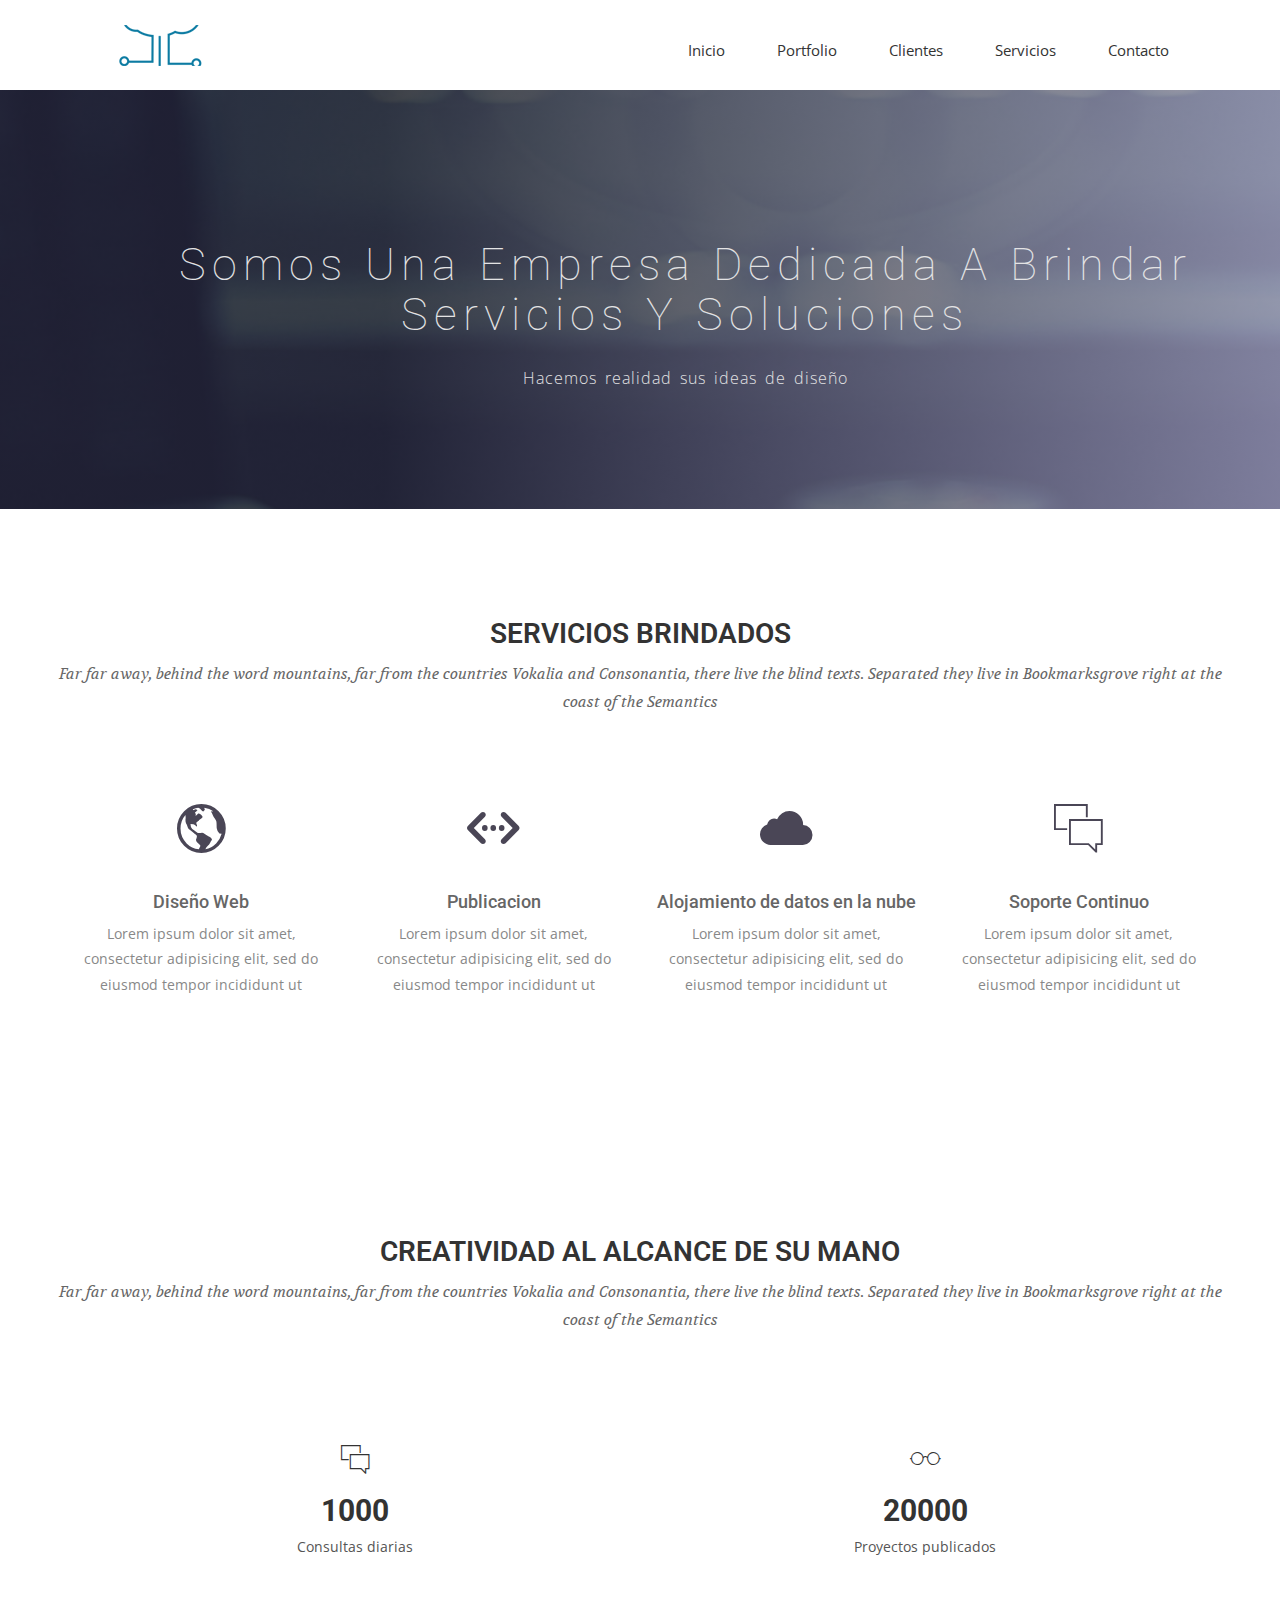
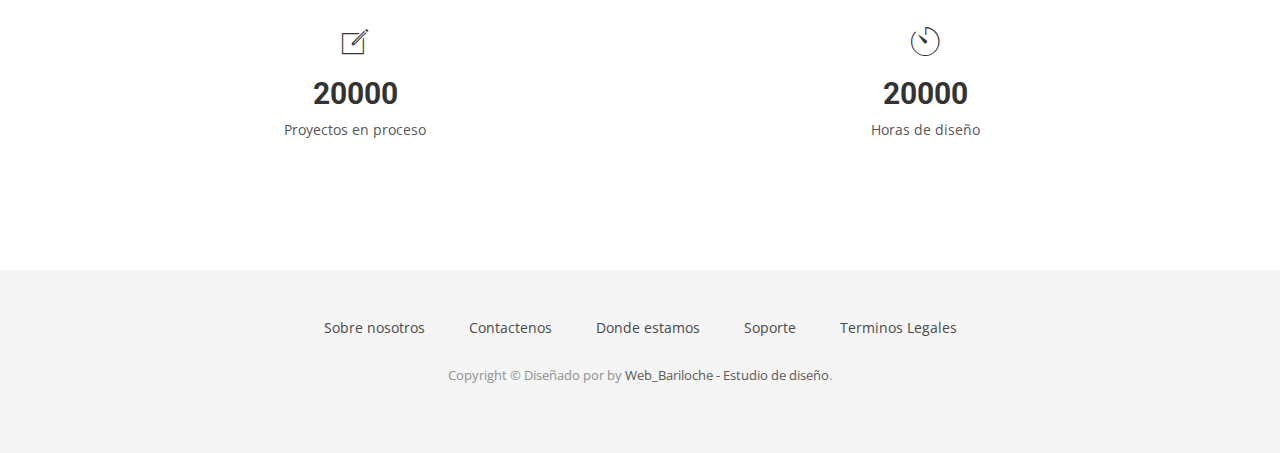
<file: servicios.html>
<!DOCTYPE html>
<html class="no-js">
  <head>
    <meta charset="utf-8">
    <meta http-equiv="X-UA-Compatible" content="IE=edge">
    <title>Servicios</title>
    <meta name="description" content="La solucion a sus requerimientos de diseño Web">
    <meta name="viewport" content="width=device-width, initial-scale=1">
    <!-- Place favicon.ico and apple-touch-icon.png in the root directory -->
    
    <!-- CSS -->
    <link rel="stylesheet" href="css/owl.carousel.css">
    <link rel="stylesheet" href="css/bootstrap.min.css">
    <link rel="stylesheet" href="css/font-awesome.min.css">
    <link rel="stylesheet" href="css/style.css">
    <link rel="stylesheet" href="css/ionicons.min.css">
    <link rel="stylesheet" href="css/animate.css">
    <link rel="stylesheet" href="css/responsive.css">
    
    <!-- Js -->
    <script src="js/vendor/modernizr-2.6.2.min.js"></script>
    <script src="//ajax.googleapis.com/ajax/libs/jquery/1.10.2/jquery.min.js"></script>
    <script>window.jQuery || document.write('<script src="js/vendor/jquery-1.10.2.min.js"><\/script>')</script>
    <script src="js/bootstrap.min.js"></script>
    <script src="js/owl.carousel.min.js"></script>
    <script src="js/min/waypoints.min.js"></script>
    <script src="js/jquery.counterup.js"></script>
    <script src="js/plugins.js"></script>
    <script src="js/main.js"></script>
  </head>
  <body>




    <!-- Header Start -->
    <header>
        <div class="container">
            <div class="row">
                <div class="col-md-12">
                            <!-- header Nav Start -->
                    <nav class="navbar navbar-default">
                      <div class="container-fluid">
                        <!-- Brand and toggle get grouped for better mobile display -->
                        <div class="navbar-header">
                          <button type="button" class="navbar-toggle collapsed" data-toggle="collapse" data-target="#bs-example-navbar-collapse-1">
                            <span class="sr-only">Toggle navigation</span>
                            <span class="icon-bar"></span>
                            <span class="icon-bar"></span>
                            <span class="icon-bar"></span>
                          </button>
                          <a class="navbar-brand" href="index.html">
                              <img src="img/logo.png" alt="Logo">
                          </a>
                        </div>

                        <!-- Collect the nav links, forms, and other content for toggling -->
                        <div class="collapse navbar-collapse" id="bs-example-navbar-collapse-1">
                          <ul class="nav navbar-nav navbar-right">
                            <li><a href="index.html">Inicio</a></li>
                            <li><a href="work.html">Portfolio</a></li>
                            <li><a href="clients.html">Clientes</a></li>
                            <li><a href="servicios.html">Servicios</a></li>
                            <li><a href="contact.html">Contacto</a></li>
                          </ul>
                        </div><!-- /.navbar-collapse -->
                      </div><!-- /.container-fluid -->
                    </nav>
                </div>
            </div>
        </div>
    </header><!-- header close -->
    
        <!-- Slider Start -->
    <section id="global-header">
        <div class="container">
            <div class="row">
                <div class="col-md-12">
                    <div class="block">
                        <h1>Somos una empresa dedicada a brindar servicios y soluciones</h1>
                        <p>Hacemos realidad sus ideas de diseño</p>
                    </div>
                </div>
            </div>
        </div>
    </section>
        <!-- Service Start -->
    <section id="service">
      <div class="container">
        <div class="row">
          <div class="section-title">
            <h2>Servicios Brindados</h2>
            <p>Far far away, behind the word mountains, far from the countries Vokalia and Consonantia, there live the blind texts. Separated they live in Bookmarksgrove right at the coast of the Semantics</p>
          </div>
        </div>
        <div class="row ">
          <div class="col-sm-6 col-md-3">
            <div class="service-item">
              <i class="ion-android-globe"></i>
              <h4>Diseño Web</h4>
              <p>Lorem ipsum dolor sit amet, consectetur adipisicing elit, sed do eiusmod tempor incididunt ut </p>
            </div>
          </div>
          <div class="col-sm-6 col-md-3">
            <div class="service-item">
              <i class="ion-code-working"></i>
              <h4>Publicacion</h4>
              <p>Lorem ipsum dolor sit amet, consectetur adipisicing elit, sed do eiusmod tempor incididunt ut </p>
            </div>
          </div>
          <div class="col-sm-6 col-md-3">
            <div class="service-item">
              <i class="ion-ios-cloud"></i>
              <h4>Alojamiento de datos en la nube</h4>
              <p>Lorem ipsum dolor sit amet, consectetur adipisicing elit, sed do eiusmod tempor incididunt ut </p>
            </div>
          </div>
          <div class="col-sm-6 col-md-3">
            <div class="service-item">
              <i class="ion-ios-chatboxes-outline"></i>
              <h4>Soporte Continuo</h4>
              <p>Lorem ipsum dolor sit amet, consectetur adipisicing elit, sed do eiusmod tempor incididunt ut </p>
            </div>
          </div>
        </div>
      </div>
    </section>
    <!-- Call to action Start -->
   
    <!-- Content Start -->
    <section id="testimonial">
      <div class="container">
        <div class="row">
          <div class="section-title text-center">
            <h2>Creatividad al alcance de su mano</h2>
            <p>Far far away, behind the word mountains, far from the countries Vokalia and Consonantia, there live the blind texts. Separated they live in Bookmarksgrove right at the coast of the Semantics</p>
          </div>
        </div>
        <div class="row">
          <div class="col-md-12">
            <div class="block">
              <ul class="counter-box clearfix">
                <li>
                  <div class="block">
                    <i class="ion-ios-chatboxes-outline"></i>
                    <h4 class="counter">1000</h4>
                    <span>Consultas diarias</span>
                  </div>
                </li>
                <li>
                  <div class="block">
                    <i class="ion-ios-glasses-outline"></i>
                    <h4 class="counter">20000</h4>
                    <span>Proyectos publicados</span>
                  </div>
                </li>
                <li>
                  <div class="block">
                    <i class="ion-ios-compose-outline"></i>
                    <h4 class="counter">20000</h4>
                    <span>Proyectos en proceso</span>
                  </div>
                </li>
                <li>
                  <div class="block">
                    <i class="ion-ios-timer-outline"></i>
                    <h4 class="counter">20000</h4>
                    <span>Horas de diseño</span>
                  </div>
                </li>

              </ul>
            </div>
          </div>
          
          </div>
        </div>
      </div>
    </section>


    <!-- footer Start -->
    <footer>
        <div class="container">
            <div class="row">
                <div class="col-md-12">
                  <div class="footer-manu">
                    <ul>
                      <li><a href="#">Sobre nosotros</a></li>
                <li><a href="#">Contactenos</a></li>
                <li><a href="#">Donde estamos</a></li>
                <li><a href="#">Soporte</a></li>
                <li><a href="#">Terminos Legales</a></li>
              </ul>
            </div>
            <p>Copyright &copy; Diseñado por by <a href="#/">Web_Bariloche - Estudio de diseño</a>.</p>
                </div>
            </div>
        </div>
    </footer>



<script>document.write('<script src="http://' + (location.host || 'localhost').split(':')[0] + ':35729/livereload.js?snipver=1"></' + 'script>')</script>
        
    </body>
</html>
</file>
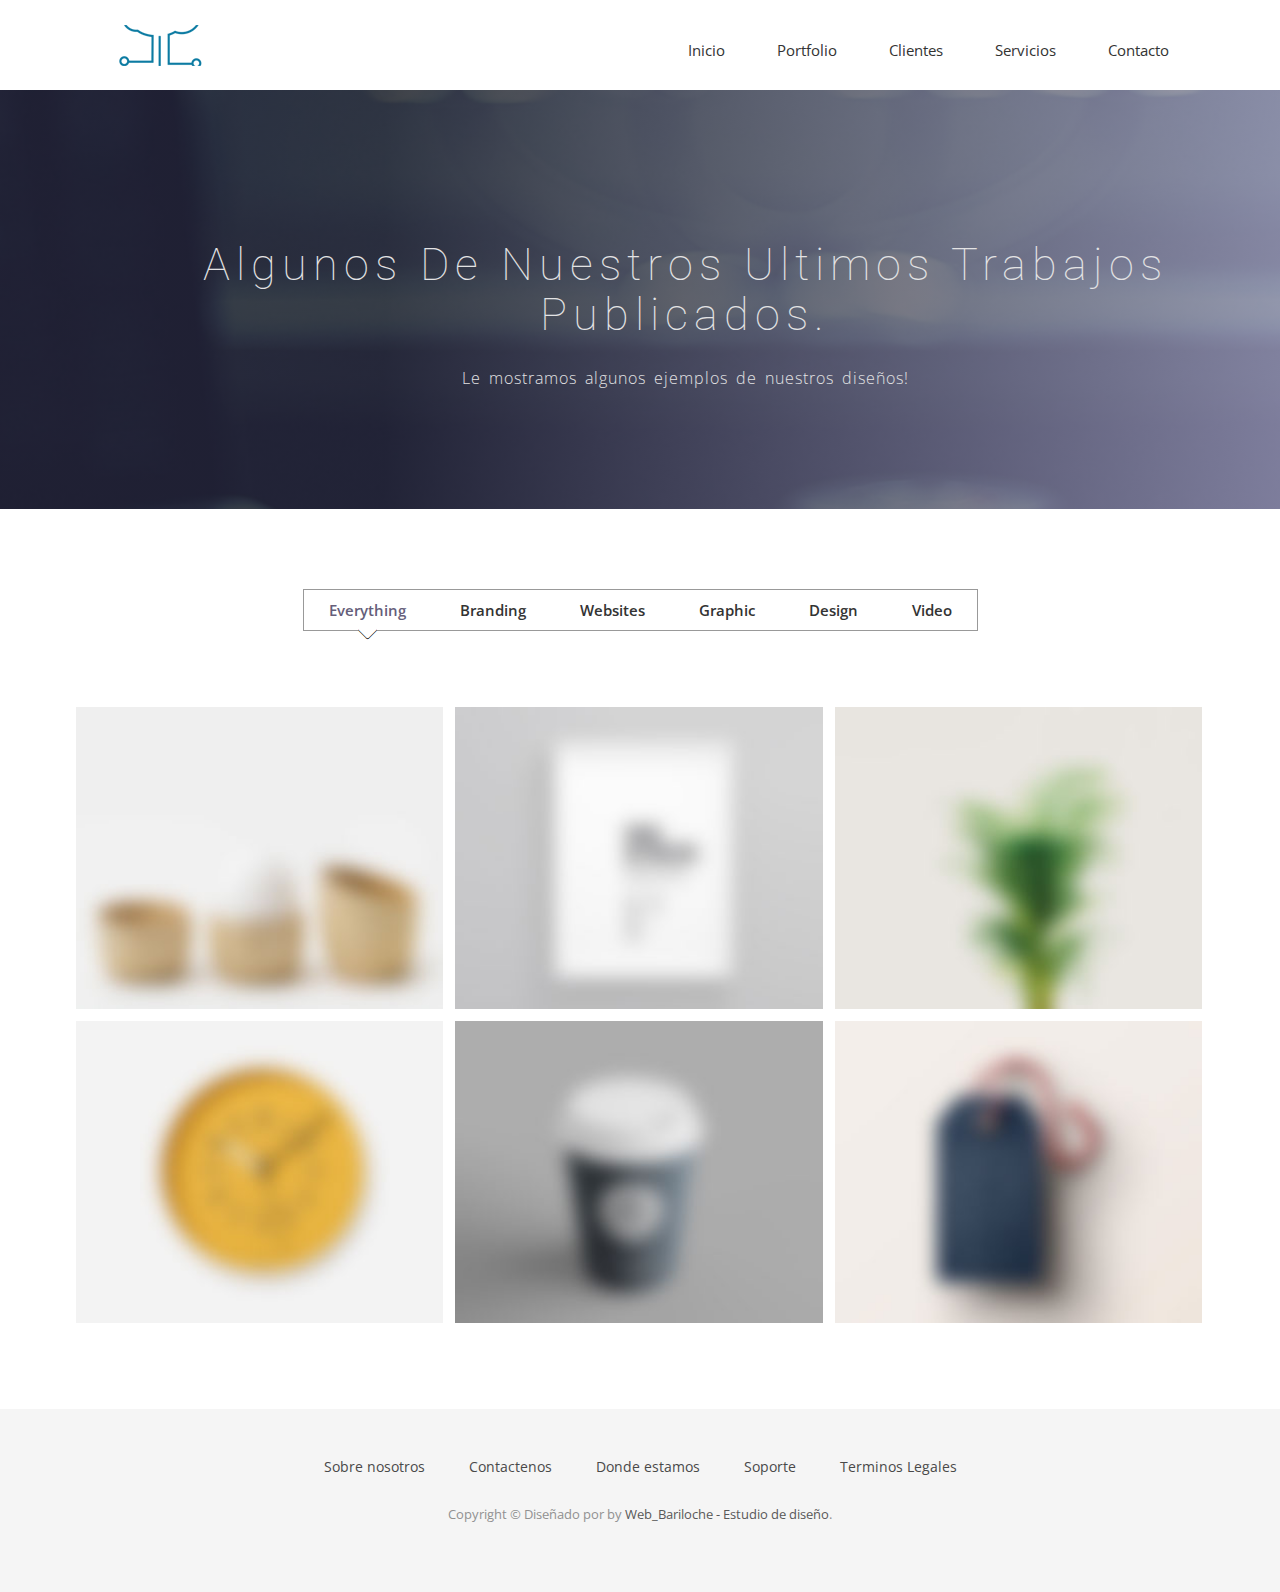
<file: work.html>
<!DOCTYPE html>
<html class="no-js">
  <head>
    <meta charset="utf-8">
    <meta http-equiv="X-UA-Compatible" content="IE=edge">
    <title>Portfolio</title>
    <meta name="description" content="La solucion a sus requerimientos de diseño Web">
    <meta name="viewport" content="width=device-width, initial-scale=1">
    <!-- Place favicon.ico and apple-touch-icon.png in the root directory -->
    
    <!-- CSS -->
    <link rel="stylesheet" href="css/owl.carousel.css">
    <link rel="stylesheet" href="css/bootstrap.min.css">
    <link rel="stylesheet" href="css/font-awesome.min.css">
    <link rel="stylesheet" href="css/style.css">
    <link rel="stylesheet" href="css/ionicons.min.css">
    <link rel="stylesheet" href="css/animate.css">
    <link rel="stylesheet" href="css/responsive.css">
    
    <!-- Js -->
    <script src="js/vendor/modernizr-2.6.2.min.js"></script>
    <script src="//ajax.googleapis.com/ajax/libs/jquery/1.10.2/jquery.min.js"></script>
    <script>window.jQuery || document.write('<script src="js/vendor/jquery-1.10.2.min.js"><\/script>')</script>
    <script src="js/bootstrap.min.js"></script>
    <script src="js/owl.carousel.min.js"></script>
    <script src="js/min/waypoints.min.js"></script>
    <script src="js/jquery.counterup.js"></script>
    <script src="js/plugins.js"></script>
    <script src="js/main.js"></script>
  </head>
  <body>




    <!-- Header Start -->
    <header>
        <div class="container">
            <div class="row">
                <div class="col-md-12">
                            <!-- header Nav Start -->
                    <nav class="navbar navbar-default">
                      <div class="container-fluid">
                        <!-- Brand and toggle get grouped for better mobile display -->
                        <div class="navbar-header">
                          <button type="button" class="navbar-toggle collapsed" data-toggle="collapse" data-target="#bs-example-navbar-collapse-1">
                            <span class="sr-only">Toggle navigation</span>
                            <span class="icon-bar"></span>
                            <span class="icon-bar"></span>
                            <span class="icon-bar"></span>
                          </button>
                          <a class="navbar-brand" href="index.html">
                              <img src="img/logo.png" alt="Logo">
                          </a>
                        </div>

                        <!-- Collect the nav links, forms, and other content for toggling -->
                        <div class="collapse navbar-collapse" id="bs-example-navbar-collapse-1">
                          <ul class="nav navbar-nav navbar-right">
                            <li><a href="index.html">Inicio</a></li>
                             <li><a href="work.html">Portfolio</a></li>
                             <li><a href="clients.html">Clientes</a></li>
                             <li><a href="servicios.html">Servicios</a></li>
                             <li><a href="contact.html">Contacto</a></li>
                          </ul>
                        </div><!-- /.navbar-collapse -->
                      </div><!-- /.container-fluid -->
                    </nav>
                </div>
            </div>
        </div>
    </header><!-- header close -->
    
        <!-- Slider Start -->
    <section id="global-header">
        <div class="container">
            <div class="row">
                <div class="col-md-12">
                    <div class="block">
                        <h1>Algunos de nuestros ultimos trabajos publicados.</h1>
                        <p>Le mostramos algunos ejemplos de nuestros diseños!</p>
                    </div>
                </div>
            </div>
        </div>
    </section>
        <!-- Portfolio Start -->
    <section id="portfolio-work">
        <div class="container">
            <div class="row">
              <div class="col-md-12">
                <div class="block">
                  <div class="portfolio-menu">
                    <ul>
                        <li class="filter" data-filter="all">Everything</li>
                        <li class="filter" data-filter=".Branding">Branding</li>
                        <li class="filter" data-filter=".Websites">Websites</li>
                        <li class="filter" data-filter=".Graphic">Graphic</li>
                        <li class="filter" data-filter=".design">design</li>
                        <li class="filter" data-filter=".Video">Video</li>
                    </ul>
                  </div>
                  <div class="portfolio-contant">
                    <ul id="portfolio-contant-active">
                        <li class="mix Branding">
                          <a href="#">
                            <img src="img/portfolio/work1.jpg" alt="">
                            <div class="overly">
                              <div class="position-center">
                                <h2>Tesla Motors</h2>
                                <p>Labore et dolore magna aliqua. Ut enim ad </p>
                                
                              </div>
                            </div>
                          </a>
                      </li>
                      <li class="mix Websites">
                        <a href="#">
                          <img src="img/portfolio/work2.jpg" alt="">
                          <div class="overly">
                            <div class="position-center">
                              <h2>Tesla Motors</h2>
                              <p>Labore et dolore magna aliqua. Ut enim ad </p>
                              
                            </div>
                          </div>
                        </a>
                      </li>
                      <li class="mix Graphic">
                        <a href="#">
                          <img src="img/portfolio/work3.jpg" alt="">
                          <div class="overly">
                            <div class="position-center">
                              <h2>Tesla Motors</h2>
                              <p>Labore et dolore magna aliqua. Ut enim ad </p>
                              
                            </div>
                          </div>
                          
                        </a>
                      </li>
                      <li class="mix design">
                        <a href="#">
                          <img src="img/portfolio/work4.jpg" alt="">
                          <div class="overly">
                            <div class="position-center">
                              <h2>Tesla Motors</h2>
                              <p>Labore et dolore magna aliqua. Ut enim ad </p>
                              
                            </div>
                          </div>
                        </a>
                      </li>
                      <li class="mix Video">
                        <a href="#">
                          <img src="img/portfolio/work5.jpg" alt="">
                          <div class="overly">
                            <div class="position-center">
                              <h2>Tesla Motors</h2>
                              <p>Labore et dolore magna aliqua. Ut enim ad </p>
                              
                            </div>
                          </div>
                        </a>
                      </li>
                      <li class="mix Graphic">
                        <a href="#">
                          <img src="img/portfolio/work6.jpg" alt="">
                          <div class="overly">
                            <div class="position-center">
                              <h2>Tesla Motors</h2>
                              <p>Labore et dolore magna aliqua. Ut enim ad </p>
                              
                            </div>
                          </div>
                        </a>
                      </li>
                    </ul>
                  </div>
                </div>
              </div>
            </div>
        </div>
    </section>


    <!-- footer Start -->
    <footer>
        <div class="container">
            <div class="row">
                <div class="col-md-12">
                  <div class="footer-manu">
                    <ul>
                      <li><a href="#">Sobre nosotros</a></li>
                <li><a href="#">Contactenos</a></li>
                <li><a href="#">Donde estamos</a></li>
                <li><a href="#">Soporte</a></li>
                <li><a href="#">Terminos Legales</a></li>
              </ul>
            </div>
            <p>Copyright &copy; Diseñado por by <a href="#/">Web_Bariloche - Estudio de diseño</a>.</p>
                </div>
            </div>
        </div>
    </footer>



<script>document.write('<script src="http://' + (location.host || 'localhost').split(':')[0] + ':35729/livereload.js?snipver=1"></' + 'script>')</script>
        
    </body>
</html>
</file>
<file: css/style.css>
@import url(http://fonts.googleapis.com/css?family=Open+Sans:400,300,600);
@import url(http://fonts.googleapis.com/css?family=Roboto:400,100,300,500,700);
@import url(http://fonts.googleapis.com/css?family=Volkhov:400italic);
/* var text-decoration */
/*--
	Common Css
--*/
body {
  font-family: 'Open Sans', sans-serif;
  -webkit-font-smoothing: antialiased;
}
h1,
h2,
h3,
h4,
h5,
h6 {
  font-family: 'Roboto', sans-serif;
}
h2 {
  font-size: 30px;
  font-weight: 400;
}
h3 {
  font-size: 28px;
  font-weight: 300;
}
p {
  font-size: 15px;
  line-height: 28px;
}
ul {
  padding: 0;
  margin: 0;
  list-style: none;
}
a,
a:active,
a:focus,
a:active {
  text-decoration: none !important;
}
.section-title {
  margin-bottom: 70px;
}
.section-title h2 {
  text-transform: uppercase;
  font-size: 28px;
  font-weight: 600;
}
.section-title p {
  font-family: 'Volkhov', serif;
  font-style: italic;
  color: #666;
}
/*--
	Header Start 
--*/
header {
  background: #fff;
  padding: 20px 0;
}
header .navbar {
  margin-bottom: 0px;
  border: 0px;
}
header .navbar-brand {
  padding-top: 5px;
}
header .navbar-default {
  background: none;
  border: 0px;
}
header .navbar-default .navbar-nav {
  padding-top: 10px;
}
header .navbar-default .navbar-nav li a {
  color: #333333;
  padding: 10px 26px;
  font-size: 15px;
}
font header .navbar-default .navbar-nav li a:hover {
  color: #000;
}
/*---------------------------------------------
					Index Start 
-----------------------------------------------*/
/*--
	Slider Start 
--*/
#slider {
	background-size: cover;
	background-attachment: fixed;
	background-position: 10% 0%;
	padding: 200px 0 280px 0;
	position: relative;
	background-image: url(../img/featue-bg.jpg);
	background-repeat: no-repeat;
}
#slider:before {
	/* [disabled]content: ""; */
	position: absolute;
	left: 0;
	top: 0;
	bottom: 0px;
	right: 0;
	width: 100%;
	height: 100%;
	background: linear-gradient(to left, #8b86a3, #322e40);
	opacity: 0.8;
}
#slider .block {
	color: #E3E3E4;
	text-align: right;
}
#slider .block h1 {
	font-family: 'Roboto', sans-serif;
	font-weight: 100;
	font-size: 45px;
	line-height: 60px;
	letter-spacing: 10px;
	padding-bottom: 45px;
	color: #333;
	text-align: right;
}
#slider .block p {
	font-size: 23px;
	line-height: 40px;
	font-family: 'Roboto', sans-serif;
	font-weight: 300;
	letter-spacing: 3px;
	color: #666;
	text-align: right;
}
/*--
	wrapper Start 
--*/
#intro {
	padding: 100px 0;
}
#intro .block h2 {
	padding-top: 35px;
	line-height: 27px;
	margin: 0;
}
#intro .block p {
  color: #7B7B7B;
  padding-top: 20px;
}
#feature .block img {
  padding-right: 40px;
  width: 100%;
}
#intro .section-title {
  margin-bottom: 0px;
}
#intro .section-title p {
  padding-top: 20px;
}
/*--
	service Start 
--*/
#service {
  text-align: center;
  padding: 90px 0;
}
#service .service-item {
  padding-bottom: 30px;
}
#service .service-item i {
  font-size: 60px;
  color: #4A4656;
}
#service .service-item h4 {
  padding-top: 20px;
  margin: 0;
  color: #666;
}
#service .service-item p {
  color: #888;
  padding-top: 10px;
  margin: 0;
  font-size: 14px;
  line-height: 1.8;
}
/*--
	call-to-action Start 
--*/
#call-to-action {
  background: url("../img/call-to-action-bg.jpg") no-repeat;
  background-size: cover;
  background-attachment: fixed;
  padding: 70px 0px;
  position: relative;
  text-align: center;
  color: #fff;
}
#call-to-action:before {
  content: "";
  position: absolute;
  left: 0;
  right: 0;
  top: 0;
  bottom: 0;
  width: 100%;
  height: 100%;
  background: #1d192c;
  opacity: 0.8;
}
#call-to-action h2 {
  padding-bottom: 20px;
  line-height: 33px;
  margin: 0;
  font-size: 30px;
}
#call-to-action p {
  font-size: 14px;
  line-height: 1.6;
}
#call-to-action .btn-call-to-action {
  padding: 15px 35px;
  border: none;
  background-color: #fff;
  font-size: 15px;
  color: #333333;
  margin-top: 30px;
}
/*--
	Feature Start 
--*/
#feature {
	background-position: 50% 94px;
	width: 100%;
	display: block;
	position: relative;
	overflow: visible;
	background-attachment: fixed;
	background-repeat: no-repeat;
	background-position: center center;
	background-color: #fff;
	-webkit-background-size: cover;
	-moz-background-size: cover;
	-o-background-size: cover;
	background-size: cover;
	-webkit-box-sizing: border-box;
	-moz-box-sizing: border-box;
	box-sizing: border-box;
	-webkit-backface-visibility: hidden;
	backface-visibility: hidden;
	padding: 100px 0;
	background-image: none;
}
#feature h2 {
  font-size: 28px;
  font-weight: 600;
  margin-bottom: 30px;
}
#feature p {
  color: #8d8f92;
  margin-bottom: 20px;
}
#feature .btn-view-works {
  background: #655E7A;
  color: #fff;
  padding: 10px 20px;
}
/*--
	content Start 
--*/
#testimonial {
  padding: 100px 0;
}
#testimonial .block h2 {
  line-height: 27px;
  color: #5C5C5C;
  padding-top: 110px;
}
#testimonial .block p {
  padding-top: 50px;
  color: #7B7B7B;
}
#testimonial .counter-box li {
  width: 50%;
  float: left;
  text-align: center;
  margin: 30px 0 30px;
}
#testimonial .counter-box li i {
  font-size: 35px;
}
#testimonial .counter-box li h4 {
  font-size: 30px;
  font-weight: bold;
}
#testimonial .counter-box li span {
  color: #555;
}
#testimonial .testimonial-carousel {
  text-align: center;
  width: 75%;
  border: 1px solid #DEDEDE;
  padding: 24px;
  margin: 0 auto;
}
#testimonial .testimonial-carousel img {
  padding-bottom: 38px;
}
#testimonial .testimonial-carousel p {
  line-height: 28px;
  font-weight: 300;
  padding-bottom: 20px;
}
#testimonial .testimonial-carousel .user img {
  padding-bottom: 0px;
  border-radius: 500px;
}
#testimonial .testimonial-carousel .user p {
  padding-bottom: 0;
  font-size: 12px;
  line-height: 20px;
  color: #353241;
}
#testimonial .testimonial-carousel .user p span {
  display: block;
  color: #353241;
  font-weight: 600;
}
#testimonial .testimonial-carousel .owl-carousel .owl-pagination div {
  border: 1px solid #1D1D1D;
  border-radius: 500px;
  display: inline-block;
  height: 10px;
  margin-right: 15px;
  width: 10px;
}
#testimonial .testimonial-carousel .owl-carousel .owl-pagination div.active {
  background: #5C5C5C;
  font-size: 30px;
  display: inline-block;
  border: 0px;
}
/*--
	features Start 
--*/
#clients-logo-section {
	padding-top: 30px;
	padding-bottom: 75px;
	margin-top: 20px;
}
#clients-logo-section .clients-logo-img {
  padding: 0px 50px;
}
/*---------------------------------------------
					Work Start 
-----------------------------------------------*/
/*--
	Slider-work Start 
--*/
#global-header {
  background: url("../img/slider-bg2.jpg") no-repeat;
  background-size: cover;
  padding-top: 150px;
  padding-bottom: 107px;
  position: relative;
  background-attachment: fixed;
}
#global-header:before {
  content: "";
  position: absolute;
  left: 0;
  top: 0;
  bottom: 0;
  right: 0;
  width: 100%;
  height: 100%;
  background: linear-gradient(to left, #928dab, #1f1c2c 70%);
  opacity: 0.8;
}
#global-header .block {
  color: #E3E3E4;
  margin: 0 auto;
  padding-left: 90px;
  text-align: center;
}
#global-header .block h1 {
  font-weight: 100;
  font-size: 45px;
  letter-spacing: 6px;
  padding-bottom: 15px;
  margin-top: 0;
  text-transform: capitalize;
}
#global-header .block p {
  font-size: 16px;
  font-weight: 300;
  letter-spacing: 1px;
  word-spacing: 3px;
}
/*--
	portfolio-work Start 
--*/
#portfolio-work {
  overflow: hidden;
  padding: 80px 0;
}
#portfolio-work .block .portfolio-menu {
  padding-bottom: 30px;
  text-align: center;
}
#portfolio-work .block .portfolio-menu ul {
  border: 1px solid #999999;
  display: inline-block;
  margin-bottom: 40px;
}
#portfolio-work .block .portfolio-menu ul li {
  display: inline-block;
  padding: 0px 25px;
  cursor: pointer;
  font-size: 15px;
  line-height: 40px;
  font-weight: 600;
  color: #333333;
  text-transform: capitalize;
  position: relative;
}
#portfolio-work .block .portfolio-menu ul .active {
  color: #655E7A;
  position: relative;
}
#portfolio-work .block .portfolio-menu ul .active:before {
  content: "\f0d7";
  position: absolute;
  font-family: 'FontAwesome';
  bottom: -18px;
  font-size: 30px;
  width: 20px;
  left: 0px;
  right: 0px;
  top: 23px;
  margin: 0 auto;
  color: #fff;
  text-shadow: 0 1px 0px rgba(0, 0, 0, 0.9);
  -webkit-transition: all 0.4s ease-in-out;
  -moz-transition: all 0.4s ease-in-out;
  -o-transition: all 0.4s ease-in-out;
  -ms-transition: all 0.4s ease-in-out;
  transition: all 0.4s ease-in-out;
}
#portfolio-work .block .portfolio-menu ul li:hover:before {
  content: "\f0d7";
  position: absolute;
  font-family: 'FontAwesome';
  bottom: -18px;
  font-size: 30px;
  width: 20px;
  left: 0px;
  right: 0px;
  top: 24px;
  margin: 0 auto;
  color: #fff;
  text-shadow: 0 1px 0px rgba(0, 0, 0, 0.9);
  -webkit-transition: all 0.4s ease-in-out;
  -moz-transition: all 0.4s ease-in-out;
  -o-transition: all 0.4s ease-in-out;
  -ms-transition: all 0.4s ease-in-out;
  transition: all 0.4s ease-in-out;
}
#portfolio-work .block .portfolio-contant ul li {
  float: left;
  width: 32.22%;
  overflow: hidden;
  margin: 6px;
  position: relative;
}
#portfolio-work .block .portfolio-contant ul li:hover .overly {
  opacity: 1;
}
#portfolio-work .block .portfolio-contant ul li:hover .position-center {
  position: absolute;
  top: 50%;
  -webkit-transform: translate(0%, -50%);
  -moz-transform: translate(0%, -50%);
  -ms-transform: translate(0%, -50%);
  transform: translate(0%, -50%);
}
#portfolio-work .block .portfolio-contant ul li a {
  display: block;
  color: #fff;
}
#portfolio-work .block .portfolio-contant ul li a h2 {
  font-size: 22px;
  text-transform: uppercase;
  letter-spacing: 1px;
}
#portfolio-work .block .portfolio-contant ul li a p {
  font-size: 15px;
}
#portfolio-work .block .portfolio-contant ul li a span {
  font-style: italic;
  font-size: 13px;
  color: #655E7A;
}
#portfolio-work .block .portfolio-contant ul img {
  width: 100%;
  height: auto;
}
#portfolio-work .block .portfolio-contant .overly {
  position: absolute;
  top: 0;
  bottom: 0;
  right: 0;
  left: 0;
  background: rgba(0, 0, 0, 0.9);
  opacity: 0;
  -webkit-transition: .3s all;
  -o-transition: .3s all;
  transition: .3s all;
  text-align: center;
}
#portfolio-work .block .portfolio-contant .position-center {
  position: absolute;
  top: 50%;
  left: 10%;
  -webkit-transform: translate(0%, 50%);
  -moz-transform: translate(0%, 50%);
  -ms-transform: translate(0%, 50%);
  transform: translate(0%, 50%);
  -webkit-transition: .5s all;
  -o-transition: .5s all;
  transition: .5s all;
}
#portfolio-work .block .mix {
  display: none;
}
/*--
	wrapper-work Start 
--*/
#wrapper-work {
  overflow: hidden;
  padding-top: 100px;
}
#wrapper-work ul li {
  width: 50%;
  float: left;
  position: relative;
}
#wrapper-work ul li img {
  width: 100%;
  height: 100%;
}
#wrapper-work ul li .items-text {
  position: absolute;
  top: 0;
  bottom: 0;
  left: 0;
  right: 0;
  width: 100%;
  height: 100%;
  color: #fff;
  background: rgba(0, 0, 0, 0.6);
  padding-left: 44px;
  padding-top: 140px;
}
#wrapper-work ul li .items-text h2 {
  padding-bottom: 28px;
  padding-top: 75px;
  position: relative;
}
#wrapper-work ul li .items-text h2:before {
  content: "";
  position: absolute;
  left: 0;
  bottom: 0;
  width: 75px;
  height: 3px;
  background: #fff;
}
#wrapper-work ul li .items-text p {
  padding-top: 30px;
  font-size: 16px;
  line-height: 27px;
  font-weight: 300;
  padding-right: 80px;
}
/*--
	features-work Start 
--*/
#features-work {
  padding-top: 50px;
  padding-bottom: 75px;
}
#features-work .block ul li {
  width: 19%;
  text-align: center;
  display: inline-block;
  padding: 40px 0px;
}
/*---------------------------------------------
					Work Close 
-----------------------------------------------*/
/*=============================================*/
/*---------------------------------------------
					 Contact Start 
-----------------------------------------------*/
/*--
	slider-contact Start 
--*/
#slider-contact {
  background: url("../img/slider-bg2.jpg") no-repeat;
  background-size: cover;
  padding-top: 150px;
  padding-bottom: 107px;
  position: relative;
}
#slider-contact:before {
  content: "";
  position: absolute;
  left: 0;
  top: 0;
  bottom: 0;
  right: 0;
  width: 100%;
  height: 100%;
  background: linear-gradient(to left, #928dab, #1f1c2c 70%);
  opacity: 0.8;
}
#slider-contact .block {
  color: #E3E3E4;
  margin: 0 auto;
  padding-left: 90px;
}
#slider-contact .block h1 {
  font-family: 'Roboto', sans-serif;
  font-weight: 100;
  font-size: 45px;
  line-height: 60px;
  letter-spacing: 6px;
  padding-bottom: 15px;
}
#slider-contact .block p {
  font-size: 23px;
  line-height: 40px;
  font-family: 'Roboto', sans-serif;
  font-weight: 300;
  letter-spacing: 1px;
  word-spacing: 3px;
}
/*--
	contact-form Start 
--*/
#contact-form {
  padding-top: 70px;
  padding-bottom: 35px;
}
#contact-form .block form .form-group {
  padding-bottom: 15px;
  margin: 0px;
}
#contact-form .block form .form-group .form-control {
  background: #F6F8FA;
  height: 60px;
  border: 1px solid #EEF2F6;
  box-shadow: none;
  width: 100%;
}
#contact-form .block form .form-group-2 {
  padding-bottom: 15px;
  margin: 0px;
}
#contact-form .block form .form-group-2 textarea {
  background: #F6F8FA;
  height: 135px;
  border: 1px solid #EEF2F6;
  box-shadow: none;
  width: 100%;
}
#contact-form .block button {
  width: 100%;
  height: 60px;
  background: #47424C;
  border: none;
  color: #fff;
  font-family: 'Open Sans', sans-serif;
  font-size: 18px;
}
/*--
	wrapper-contact Start 
--*/
.address-block li {
  margin-bottom: 20px;
}
.address-block li i {
  margin-right: 15px;
  font-size: 20px;
  width: 20px;
}
.social-icons {
  margin-top: 40px;
}
.social-icons li {
  display: inline-block;
  margin: 0 6px;
}
.social-icons a {
  display: inline-block;
}
.social-icons i {
  color: #2C2C2C;
  margin-right: 25px;
  font-size: 25px;
}
.google-map {
  position: relative;
}
.google-map #map {
	width: 100%;
	height: 400px;
	background-color: #CCC;
}
#contact-box {
  padding-top: 35px;
  padding-bottom: 58px;
}
#contact-box .block img {
  width: 100%;
}
#contact-box .block h2 {
  font-family: 'Open Sans', sans-serif;
  font-weight: 300;
  color: #000;
  font-size: 28px;
  padding-bottom: 30px;
}
#contact-box .block p {
  color: #5C5C5C;
  display: block;
}
/*--
	features-contact Start 
--*/
#features-contact {
  padding-top: 50px;
  padding-bottom: 75px;
}
#features-contact .block ul li {
  width: 19%;
  text-align: center;
  display: inline-block;
  padding: 40px 0px;
}
/*---------------------------------------------
					Contact Close 
-----------------------------------------------*/
/*--------- Heading------------*/
.heading {
  padding-bottom: 60px;
  text-align: center;
}
.heading h2 {
  color: #000;
  font-size: 30px;
  line-height: 40px;
  font-weight: 400;
}
.heading p {
  font-size: 18px;
  line-height: 40px;
  color: #292929;
  font-weight: 300;
}
/*---------------------------*/
/*--
	footer Start 
--*/
footer {
  background: #F5F5F5;
  text-align: center;
  padding-top: 48px;
  padding-bottom: 55px;
}
footer p {
  font-size: 13px;
  line-height: 25px;
  color: #919191;
}
footer a {
  color: #595959;
}
footer .footer-manu {
  padding-bottom: 25px;
}
footer .footer-manu ul {
  margin: 0px;
  padding: 0px;
}
footer .footer-manu ul li {
  display: inline-block;
  padding: 0px 20px;
}
footer .footer-manu ul li a {
  display: inline-block;
  color: #494949;
}
footer .footer-manu ul li a:hover {
  color: #000;
}
</file>
<file: css/responsive.css>
/*		Default Layout: 992px. 
		Gutters: 24px.
		Outer margins: 48px.
		Leftover space for scrollbars @1024px: 32px.
-------------------------------------------------------------------------------
cols    1     2      3      4      5      6      7      8      9      10
px      68    160    252    344    436    528    620    712    804    896    */
/*		Tablet Layout: 768px.
		Gutters: 24px.
		Outer margins: 28px.
		Inherits styles from: Default Layout.
-----------------------------------------------------------------
cols    1     2      3      4      5      6      7      8
px      68    160    252    344    436    528    620    712    */
@media only screen and (min-width: 768px) and (max-width: 991px) {
  /*---------------------------------------------
					Index Start 
-----------------------------------------------*/
  /*--
	wrapper Start 
--*/
  #wrapper {
    text-align: center;
  }
  #wrapper .block img {
    padding-top: 100px;
    width: 50%;
  }
  /*--
	content Start 
--*/
  #content {
    text-align: center;
  }
  #content .block {
    padding-bottom: 100px;
  }
  /*--
	features Start 
--*/
  #features {
    text-align: center;
  }
  /*--
	footer Start 
--*/
  footer .navbar {
    margin-bottom: 0px;
    border: 0px;
    min-height: 40px;
  }
  footer .navbar-default {
    border: 0px;
    width: 68%;
  }
  footer .navbar-default .navbar-nav li a {
    color: #494949;
    padding: 10px 10px;
    font-size: 15px;
  }
  footer .navbar-default .navbar-nav li a:hover {
    color: #000;
  }
  /*---------------------------------------------
					Index Close 
-----------------------------------------------*/
  /*=============================================*/
  /*---------------------------------------------
					Work Start 
-----------------------------------------------*/
  /*--
	slider-work Start 
--*/
  #slider-work .block h1 {
    font-size: 28px;
  }
  #slider-work .block p {
    font-size: 15px;
  }
  /*--
	portfolio Start 
--*/
  #portfolio-work .block .portfolio-manu {
    padding-left: 0px;
  }
  #portfolio-work .block .portfolio-contant ul li a .img-heading {
    padding: 5px 0 5px 13px;
  }
  #portfolio-work .block .portfolio-contant ul li a .img-heading h2 {
    font-size: 20px;
    line-height: 25px;
  }
  #portfolio-work .block .portfolio-contant ul li a .img-heading p {
    font-size: 11px;
    line-height: 20px;
  }
  #portfolio-work .block .portfolio-contant ul li a .overlay {
    padding-left: 15px;
  }
  #portfolio-work .block .portfolio-contant ul li a .overlay h2 {
    padding-top: 30px;
    padding-bottom: 15px;
    font-size: 20px;
    line-height: 25px;
  }
  #portfolio-work .block .portfolio-contant ul li a .overlay p {
    font-size: 11px;
    line-height: 20px;
    padding-top: 15px;
  }
  /*--
	wrapper Start 
--*/
  #wrapper-work ul li .items-text {
    padding-top: 0;
    padding-left: 25px;
  }
  #wrapper-work ul li .items-text h2 {
    padding-bottom: 10px;
    padding-top: 40px;
  }
  #wrapper-work ul li .items-text p {
    font-size: 14px;
    line-height: 20px;
    padding-right: 30px;
  }
  /*--
	features Start 
--*/
  #features-work .block ul li {
    width: 49%;
  }
  /*---------------------------------------------
					Work close 
-----------------------------------------------*/
  /*=============================================*/
  /*---------------------------------------------
					contact start 
-----------------------------------------------*/
  #wrapper-contact .block {
    padding-bottom: 50px;
  }
  /*--
	features-contact Start 
--*/
  #features-contact .block ul li {
    width: 49%;
  }
  /*---------------------------------------------
					contact close 
-----------------------------------------------*/
  /*------------------*/
}
/*		Mobile Layout: 320px.
		Gutters: 24px.
		Outer margins: 34px.
		Inherits styles from: Default Layout.
---------------------------------------------
cols    1     2      3
px      68    160    252    */
@media only screen and (max-width: 767px) {
  /*---------------------------------------------
					Index Start 
-----------------------------------------------*/
  .heading {
    padding-left: 0px;
  }
  h2 {
    font-size: 18px;
  }
  p {
    font-size: 13px;
  }
  header .navbar-default .navbar-toggle {
    margin-top: 20px;
    margin-bottom: 20px;
  }
  #slider {
    padding-top: 90px;
    padding-bottom: 100px;
  }
  #slider .block {
    padding-left: 0px;
  }
  #slider .block h1 {
    font-size: 20px;
  }
  #slider .block p {
    font-size: 13px;
  }
  /*--
	wrapper Start 
--*/
  #wrapper {
    text-align: center;
    padding-top: 70px;
    padding-bottom: 100px;
  }
  #wrapper .block img {
    padding-top: 100px;
    padding-left: 0px;
    width: 100%;
  }
  /*--
	service Start 
--*/
  #service {
    padding-top: 100px;
  }
  #service .thumbnail {
    padding-bottom: 70px;
  }
  /*--
	call-to-action Start 
--*/
  #call-to-action p {
    padding: 0px 0px 40px;
  }
  #call-to-action .btn {
    padding: 10px 20px;
    font-size: 15px;
  }
  /*--
	content Start 
--*/
  #content {
    text-align: center;
    padding-top: 70px;
  }
  #content .block {
    padding-bottom: 100px;
  }
  #content .block h2 {
    padding-top: 0px;
  }
  #content .block-bottom {
    padding: 0px;
  }
  #content .block-bottom .item-img {
    padding-left: 0px;
  }
  /*--
	features Start 
--*/
  #features .features-img {
    text-align: center;
  }
  /*---------------------------------------------
					Index Close 
-----------------------------------------------*/
  /*=============================================*/
  /*---------------------------------------------
					Work Start 
-----------------------------------------------*/
  #slider-work {
    padding-top: 100px;
    padding-bottom: 100px;
  }
  #slider-work .block {
    padding-left: 0px;
  }
  #slider-work .block h1 {
    font-size: 20px;
  }
  #slider-work .block p {
    font-size: 11px;
    line-height: 25px;
  }
  /*--
	portfolio Start 
--*/
  #portfolio-work .block .portfolio-manu {
    padding-left: 0px;
    text-align: center;
  }
  #portfolio-work .block .portfolio-manu ul li {
    padding: 0 8px;
  }
  #portfolio-work .block .portfolio-contant ul li {
    width: 100%;
  }
  #portfolio-work .block .portfolio-contant ul li a .img-heading {
    padding: 5px 0 5px 13px;
  }
  #portfolio-work .block .portfolio-contant ul li a .img-heading h2 {
    font-size: 20px;
    line-height: 25px;
  }
  #portfolio-work .block .portfolio-contant ul li a .img-heading p {
    font-size: 11px;
    line-height: 20px;
  }
  #portfolio-work .block .portfolio-contant ul li a .overlay {
    padding-left: 15px;
  }
  #portfolio-work .block .portfolio-contant ul li a .overlay h2 {
    padding-top: 65px;
    padding-bottom: 15px;
    font-size: 20px;
    line-height: 25px;
  }
  #portfolio-work .block .portfolio-contant ul li a .overlay p {
    font-size: 11px;
    line-height: 20px;
    padding-top: 15px;
    padding-right: 5px;
  }
  /*--
	wrapper Start 
--*/
  #wrapper-work ul li {
    float: none;
    width: 100%;
  }
  #wrapper-work ul li .items-text {
    padding-left: 15px;
    padding-top: 30px;
  }
  #wrapper-work ul li .items-text h2 {
    padding-top: 10px;
    padding-bottom: 15px;
    font-size: 20px;
    line-height: 25px;
  }
  #wrapper-work ul li .items-text p {
    font-size: 11px;
    line-height: 20px;
    padding-top: 15px;
  }
  /*--
	features Start 
--*/
  #features-work .block ul li {
    display: block;
    width: 100%;
  }
  /*---------------------------------------------
					Work close 
-----------------------------------------------*/
  /*=============================================*/
  /*---------------------------------------------
					contact Start 
-----------------------------------------------*/
  /*--
	slider-contact Start 
--*/
  #slider-contact {
    padding-top: 100px;
    padding-bottom: 100px;
  }
  #slider-contact .block {
    padding-left: 0px;
  }
  #slider-contact .block h1 {
    font-size: 20px;
  }
  #slider-contact .block p {
    font-size: 11px;
    line-height: 25px;
  }
  /*--
	wrapper-contact Start 
--*/
  #wrapper-contact .block {
    padding-bottom: 50px;
  }
  #wrapper-contact .block .location p {
    width: 100%;
  }
  #wrapper-contact .block .social-media-icon a i {
    padding-top: 30px;
  }
  /*--
	features-contact Start 
--*/
  #features-contact .block ul li {
    display: block;
    width: 100%;
  }
  /*---------------------------------------------
					contact close 
-----------------------------------------------*/
  /*--
	footer Start 
--*/
  footer .footer-manu {
    display: none;
  }
}
/*		Wide Mobile Layout: 480px.
		Gutters: 24px.
		Outer margins: 22px.
		Inherits styles from: Default Layout, Mobile Layout.
------------------------------------------------------------
cols    1     2      3      4      5
px      68    160    252    344    436    */
/*	Retina media query.
	Overrides styles for devices with a 
	device-pixel-ratio of 2+, such as iPhone 4.
-----------------------------------------------    */
</file>
